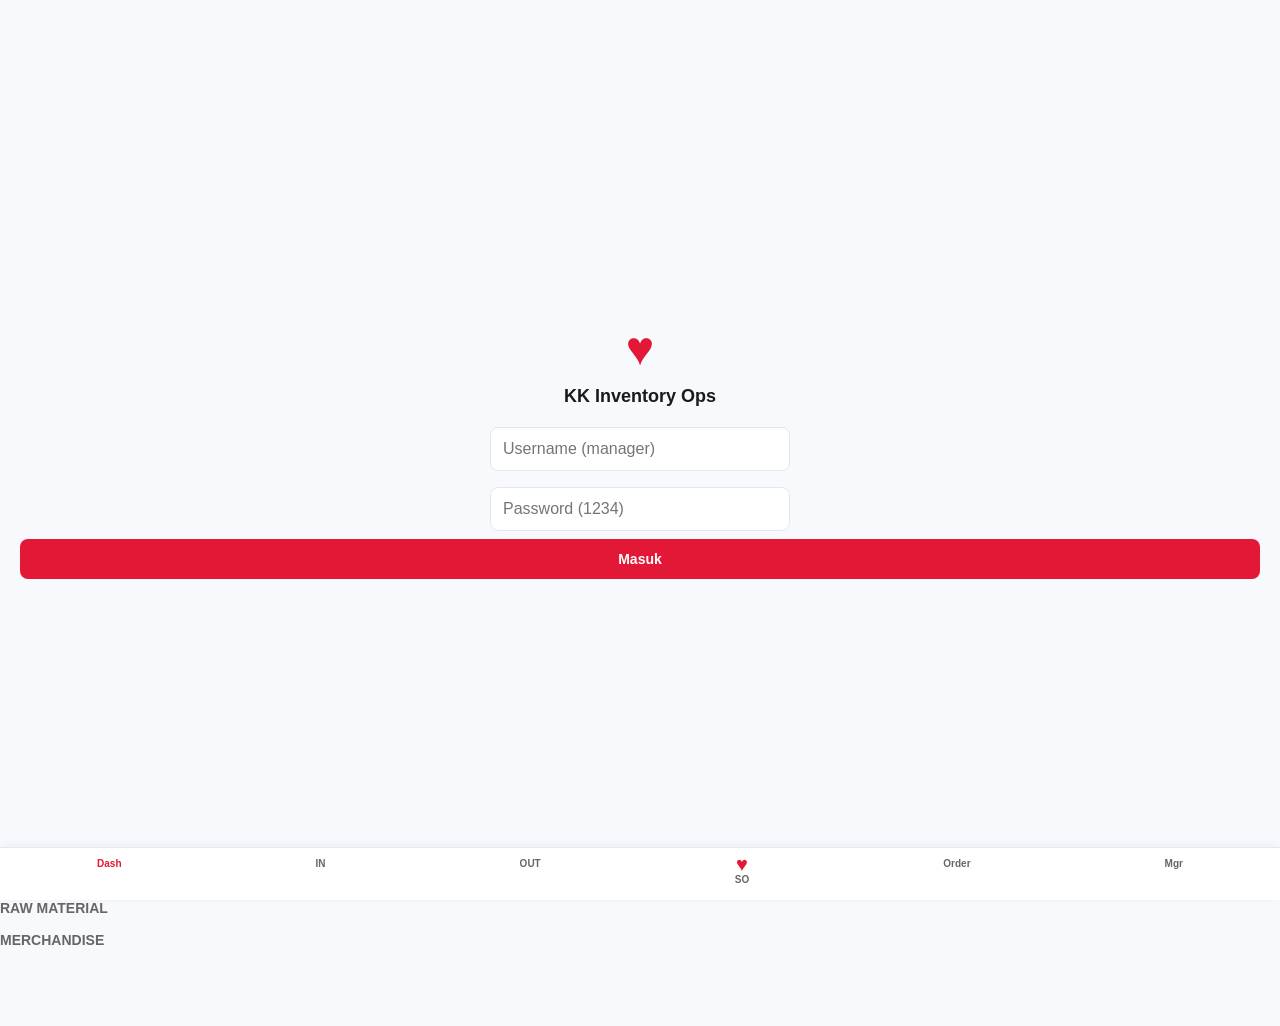
<file: index.html>
<!DOCTYPE html>
<html lang="id">
<head>
    <meta charset="UTF-8">
    <meta name="viewport" content="width=device-width, initial-scale=1.0, maximum-scale=1.0, user-scalable=no">
    <title>KK Inventory Ops</title>
    <link rel="stylesheet" href="style.css">
</head>
<body>
    <!-- LOGIN PAGE -->
    <div id="login-page" class="page active">
        <div class="login-container">
            <div class="logo-kk-large">♥</div>
            <h2>KK Inventory Ops</h2>
            <input type="text" id="login-username" placeholder="Username (manager)">
            <input type="password" id="login-password" placeholder="Password (1234)">
            <button class="btn-primary" onclick="app.login()">Masuk</button>
        </div>
    </div>

    <!-- MAIN APP -->
    <div id="main-app" class="page" style="display: none;">
        <header class="topbar">
            <div>
                <span class="greeting" id="user-greeting">Hi, Manager</span>
                <span class="role-badge">MANAGER</span>
            </div>
            <button class="btn-logout" onclick="app.logout()">Keluar</button>
        </header>

        <main class="content">
            <!-- DASHBOARD -->
            <section id="view-dashboard" class="view">
                <h2 class="section-title">Dashboard</h2>
                <div id="expiry-warning-container"></div>
                
                <h3 class="category-title">RAW MATERIAL</h3>
                <div id="dash-raw-material"></div>
                
                <h3 class="category-title mt-4">MERCHANDISE</h3>
                <div id="dash-merchandise"></div>

                <h3 class="category-title mt-4">KITCHEN SUPPLIER</h3>
                <div id="dash-kitchen"></div>
            </section>

            <!-- IN -->
            <section id="view-in" class="view" style="display: none;">
                <h2 class="section-title">Barang Masuk (IN)</h2>
                <p class="helper-text">Menambah stok Backroom dari Gudang/Vendor.</p>
                <div class="action-buttons">
                    <button class="btn-primary" onclick="app.openModal('modal-in')">+ Barang Masuk</button>
                </div>
                <h3>History IN</h3>
                <div class="history-list" id="history-in-list"></div>
            </section>

            <!-- OUT -->
            <section id="view-out" class="view" style="display: none;">
                <h2 class="section-title">Barang Keluar (OUT)</h2>
                <p class="helper-text">Mengeluarkan barang dari Backroom (ke Bar, Terjual, atau Terpakai). FEFO berlaku untuk Raw Material.</p>
                <div class="action-buttons">
                    <button class="btn-primary" onclick="app.openModal('modal-out')">+ Catat OUT</button>
                </div>
                <h3>History OUT</h3>
                <div class="history-list" id="history-out-list"></div>
            </section>

            <!-- DAILY SO -->
            <section id="view-so" class="view" style="display: none;">
                <h2 class="section-title">Daily SO</h2>
                <p class="helper-text">Menghitung fisik sisa barang di Bar. Digabungkan dengan sisa Backroom untuk Estimasi Order.</p>
                <div class="action-buttons">
                    <button class="btn-primary btn-so" onclick="app.openModal('modal-so')">+ Input Daily SO (Bar)</button>
                </div>
                <h3>SO Terakhir (Bar)</h3>
                <div class="history-list" id="history-so-list"></div>
            </section>

            <!-- ESTIMASI PENGORDERAN -->
            <section id="view-estimasi" class="view" style="display: none;">
                <h2 class="section-title">Estimasi Pengorderan</h2>
                <p class="helper-text">Total Aktual (Backroom + Bar) vs Sales 30 Hari. Susu/Whipping = 7 Hari, Lainnya = 14 Hari.</p>
                <div id="estimasi-list"></div>
            </section>

            <!-- MANAGER -->
            <section id="view-manager" class="view" style="display: none;">
                <h2 class="section-title">Manager Panel</h2>
                <div class="manager-menu">
                    <button class="btn-outline" onclick="app.openModal('modal-stock-awal')">Stock Awal (Baseline)</button>
                    <button class="btn-outline" onclick="app.openModal('modal-sales')">Update Sales 30 Hari</button>
                    <button class="btn-outline" onclick="app.exportData()">Export Data (JSON)</button>
                    <button class="btn-danger" onclick="app.resetSystem()">Reset System</button>
                </div>
            </section>
        </main>

        <!-- BOTTOM NAV -->
        <nav class="bottom-nav">
            <a href="#dashboard" class="nav-item active" onclick="app.switchView('dashboard')"><span>Dash</span></a>
            <a href="#in" class="nav-item" onclick="app.switchView('in')"><span>IN</span></a>
            <a href="#out" class="nav-item" onclick="app.switchView('out')"><span>OUT</span></a>
            <a href="#so" class="nav-item nav-so" onclick="app.switchView('so')"><span class="logo-kk-small">♥</span><span>SO</span></a>
            <a href="#estimasi" class="nav-item" onclick="app.switchView('estimasi')"><span>Order</span></a>
            <a href="#manager" class="nav-item" onclick="app.switchView('manager')"><span>Mgr</span></a>
        </nav>
    </div>

    <!-- MODALS -->
    <div class="modal-overlay" id="modal-overlay" style="display: none;"></div>
    
    <div class="modal" id="modal-in" style="display: none;">
        <h3>Barang Masuk (Backroom)</h3>
        <select id="in-item" onchange="app.checkCategory('in')"></select>
        <input type="number" id="in-qty" placeholder="Qty Masuk">
        <div id="in-batch-group" style="display: none;">
            <input type="date" id="in-exp" placeholder="Expiry Date">
        </div>
        <div class="modal-actions">
            <button class="btn-outline" onclick="app.closeModal('modal-in')">Batal</button>
            <button class="btn-primary" onclick="app.submitIn()">Simpan IN</button>
        </div>
    </div>

    <div class="modal" id="modal-out" style="display: none;">
        <h3>Barang Keluar (Dari Backroom)</h3>
        <select id="out-item"></select>
        <input type="number" id="out-qty" placeholder="Qty Keluar">
        <input type="text" id="out-detail" placeholder="Detail (Cth: Ke Bar, Terjual, Terpakai)">
        <div class="modal-actions">
            <button class="btn-outline" onclick="app.closeModal('modal-out')">Batal</button>
            <button class="btn-primary" onclick="app.submitOut()">Simpan OUT</button>
        </div>
    </div>

    <div class="modal" id="modal-so" style="display: none;">
        <h3>Input Daily SO (Sisa Bar)</h3>
        <select id="so-item"></select>
        <input type="number" id="so-qty" placeholder="Qty Aktual di Bar">
        <div class="modal-actions">
            <button class="btn-outline" onclick="app.closeModal('modal-so')">Batal</button>
            <button class="btn-primary" onclick="app.submitSo()">Simpan SO</button>
        </div>
    </div>

    <script src="app.js"></script>
</body>
</html>
                <div id="expiry-warning-container"></div>
                
                <h3 class="category-title">RAW MATERIAL</h3>
                <div id="dash-raw-material"></div>
                
                <h3 class="category-title mt-4">MERCHANDISE</h3>
                <div id="dash-merchandise"></div>
            </section>

            <!-- IN (BARANG MASUK) -->
            <section id="view-in" class="view" style="display: none;">
                <h2 class="section-title">Barang Masuk (IN)</h2>
                <div class="action-buttons">
                    <button class="btn-primary" onclick="app.openModal('modal-in')">+ Barang Masuk</button>
                </div>
                <h3>History IN</h3>
                <div class="history-list" id="history-in-list"></div>
            </section>

            <!-- OUT (BARANG KELUAR) -->
            <section id="view-out" class="view" style="display: none;">
                <h2 class="section-title">Barang Keluar (OUT)</h2>
                <p class="helper-text">OUT Raw Material otomatis mengikuti sistem FEFO (First Expired, First Out).</p>
                <div class="action-buttons">
                    <button class="btn-primary" onclick="app.openModal('modal-out')">+ Catat OUT</button>
                </div>
                <h3>History OUT</h3>
                <div class="history-list" id="history-out-list"></div>
            </section>

            <!-- DAILY SO -->
            <section id="view-so" class="view" style="display: none;">
                <h2 class="section-title">Daily SO</h2>
                <p class="helper-text">Khusus Raw Material Bar. Hasil SO menjadi acuan mutlak stok akhir aktual untuk Estimasi Pengorderan.</p>
                <div class="action-buttons">
                    <button class="btn-primary btn-so" onclick="app.openModal('modal-so')">+ Input Daily SO</button>
                </div>
                <h3>SO Terakhir</h3>
                <div class="history-list" id="history-so-list"></div>
            </section>

            <!-- ESTIMASI PENGORDERAN -->
            <section id="view-estimasi" class="view" style="display: none;">
                <h2 class="section-title">Estimasi Pengorderan</h2>
                <p class="helper-text">Membaca stok akhir aktual + sales 30 hari + buffer.</p>
                <div id="estimasi-list"></div>
            </section>

            <!-- MANAGER -->
            <section id="view-manager" class="view" style="display: none;">
                <h2 class="section-title">Manager Panel</h2>
                <div class="manager-menu">
                    <button class="btn-outline" onclick="app.openModal('modal-stock-awal')">Stock Awal (Baseline)</button>
                    <button class="btn-outline" onclick="app.openModal('modal-sales')">Update Sales 30 Hari</button>
                    <button class="btn-outline" onclick="app.exportData()">Export Data (JSON)</button>
                    <button class="btn-danger" onclick="app.resetSystem()">Reset System</button>
                </div>
            </section>
        </main>

        <!-- BOTTOM NAV -->
        <nav class="bottom-nav">
            <a href="#dashboard" class="nav-item active" onclick="app.switchView('dashboard')"><span>Dash</span></a>
            <a href="#in" class="nav-item" onclick="app.switchView('in')"><span>IN</span></a>
            <a href="#out" class="nav-item" onclick="app.switchView('out')"><span>OUT</span></a>
            <a href="#so" class="nav-item nav-so" onclick="app.switchView('so')"><span class="logo-kk-small">♥</span><span>SO</span></a>
            <a href="#estimasi" class="nav-item" onclick="app.switchView('estimasi')"><span>Order</span></a>
            <a href="#manager" class="nav-item" onclick="app.switchView('manager')"><span>Mgr</span></a>
        </nav>
    </div>

    <!-- MODALS -->
    <div class="modal-overlay" id="modal-overlay" style="display: none;"></div>
    
    <!-- Modal IN -->
    <div class="modal" id="modal-in" style="display: none;">
        <h3>Barang Masuk</h3>
        <select id="in-item" onchange="app.checkCategory('in')"></select>
        <input type="number" id="in-qty" placeholder="Qty">
        <div id="in-batch-group" style="display: none;">
            <input type="date" id="in-exp" placeholder="Expiry Date">
        </div>
        <div class="modal-actions">
            <button class="btn-outline" onclick="app.closeModal('modal-in')">Batal</button>
            <button class="btn-primary" onclick="app.submitIn()">Simpan IN</button>
        </div>
    </div>

    <!-- Modal OUT -->
    <div class="modal" id="modal-out" style="display: none;">
        <h3>Barang Keluar</h3>
        <select id="out-item"></select>
        <input type="number" id="out-qty" placeholder="Qty Keluar">
        <input type="text" id="out-detail" placeholder="Detail (Cth: Terpakai, Terjual)">
        <div class="modal-actions">
            <button class="btn-outline" onclick="app.closeModal('modal-out')">Batal</button>
            <button class="btn-primary" onclick="app.submitOut()">Simpan OUT</button>
        </div>
    </div>

    <!-- Modal SO -->
    <div class="modal" id="modal-so" style="display: none;">
        <h3>Input Daily SO</h3>
        <select id="so-item"></select>
        <input type="number" id="so-qty" placeholder="Qty Aktual saat ini">
        <div class="modal-actions">
            <button class="btn-outline" onclick="app.closeModal('modal-so')">Batal</button>
            <button class="btn-primary" onclick="app.submitSo()">Simpan SO</button>
        </div>
    </div>

    <script src="app.js"></script>
</body>
</html>
</file>
<file: style.css>
:root {
    --kk-red: #E31837;
    --kk-red-dark: #b8102a;
    --bg-color: #F7F9FC;
    --card-bg: #FFFFFF;
    --text-main: #1A1A1A;
    --text-muted: #666666;
    --border-color: #E2E8F0;
    --warning: #F59E0B;
}

* { box-sizing: border-box; margin: 0; padding: 0; font-family: -apple-system, BlinkMacSystemFont, "Segoe UI", Roboto, Helvetica, Arial, sans-serif; }
body { background-color: var(--bg-color); color: var(--text-main); font-size: 14px; padding-bottom: 70px; }

/* Typography & Utilities */
h2 { font-size: 18px; margin-bottom: 12px; }
h3 { font-size: 14px; margin-bottom: 8px; color: var(--text-muted); text-transform: uppercase; font-weight: 600; }
.mt-4 { margin-top: 16px; }
.helper-text { font-size: 12px; color: var(--text-muted); margin-bottom: 16px; line-height: 1.4; }

/* Cards & Layout */
.page { min-height: 100vh; }
.login-container { display: flex; flex-direction: column; align-items: center; justify-content: center; height: 100vh; padding: 20px; text-align: center; }
.login-container input { width: 100%; max-width: 300px; padding: 12px; margin: 8px 0; border: 1px solid var(--border-color); border-radius: 8px; font-size: 16px; }
.topbar { background: var(--card-bg); padding: 16px 20px; display: flex; justify-content: space-between; align-items: center; border-bottom: 1px solid var(--border-color); position: sticky; top: 0; z-index: 10; }
.role-badge { font-size: 10px; background: var(--text-main); color: white; padding: 2px 6px; border-radius: 4px; margin-left: 8px; }
.content { padding: 20px; }
.card { background: var(--card-bg); padding: 16px; border-radius: 12px; margin-bottom: 12px; box-shadow: 0 2px 4px rgba(0,0,0,0.02); border: 1px solid var(--border-color); }
.card-header { display: flex; justify-content: space-between; margin-bottom: 8px; font-weight: 600; font-size: 15px; }
.card-body { font-size: 13px; color: var(--text-muted); line-height: 1.5; }
.batch-list { margin-top: 8px; font-size: 12px; padding-left: 12px; border-left: 2px solid var(--border-color); }

/* Warning Card */
.warning-card { border-left: 4px solid var(--warning); }
.warning-text { color: var(--warning); font-weight: bold; }

/* Buttons & Inputs */
button { border: none; padding: 12px 16px; border-radius: 8px; font-size: 14px; font-weight: 600; cursor: pointer; transition: 0.2s; width: 100%; }
.btn-primary { background: var(--kk-red); color: white; }
.btn-primary:active { background: var(--kk-red-dark); }
.btn-outline { background: transparent; border: 1px solid var(--text-muted); color: var(--text-main); }
.btn-danger { background: #fee2e2; color: #ef4444; margin-top: 20px; }
.btn-logout { width: auto; padding: 6px 12px; font-size: 12px; background: #f1f5f9; color: var(--text-main); }
.action-buttons { margin-bottom: 20px; }
select, input { width: 100%; padding: 12px; margin-bottom: 12px; border: 1px solid var(--border-color); border-radius: 8px; font-size: 16px; background: white; }

/* Bottom Navigation */
.bottom-nav { position: fixed; bottom: 0; left: 0; right: 0; background: var(--card-bg); display: flex; justify-content: space-around; padding: 10px 0; border-top: 1px solid var(--border-color); box-shadow: 0 -2px 10px rgba(0,0,0,0.05); z-index: 100; }
.nav-item { text-decoration: none; color: var(--text-muted); font-size: 10px; display: flex; flex-direction: column; align-items: center; font-weight: 600; }
.nav-item.active { color: var(--kk-red); }
.logo-kk-small { font-size: 20px; color: var(--kk-red); margin-bottom: -2px; }
.logo-kk-large { font-size: 48px; color: var(--kk-red); margin-bottom: 10px; }
.nav-so { transform: translateY(-5px); }

/* Modals */
.modal-overlay { position: fixed; top: 0; left: 0; right: 0; bottom: 0; background: rgba(0,0,0,0.5); z-index: 1000; }
.modal { position: fixed; top: 50%; left: 50%; transform: translate(-50%, -50%); background: white; width: 90%; max-width: 400px; padding: 20px; border-radius: 12px; z-index: 1001; max-height: 90vh; overflow-y: auto; }
.modal h3 { margin-bottom: 16px; font-size: 16px; color: var(--text-main); }
.modal-actions { display: flex; gap: 10px; margin-top: 20px; }
/* Styling identik dengan file style.css sebelumnya */
/* Fokus pada pewarnaan badge baru jika dibutuhkan */
.badge-total { font-weight: bold; color: var(--kk-red); font-size: 14px; }
.stock-breakdown { font-size: 11px; color: var(--text-muted); margin-top: 4px; }
</file>
